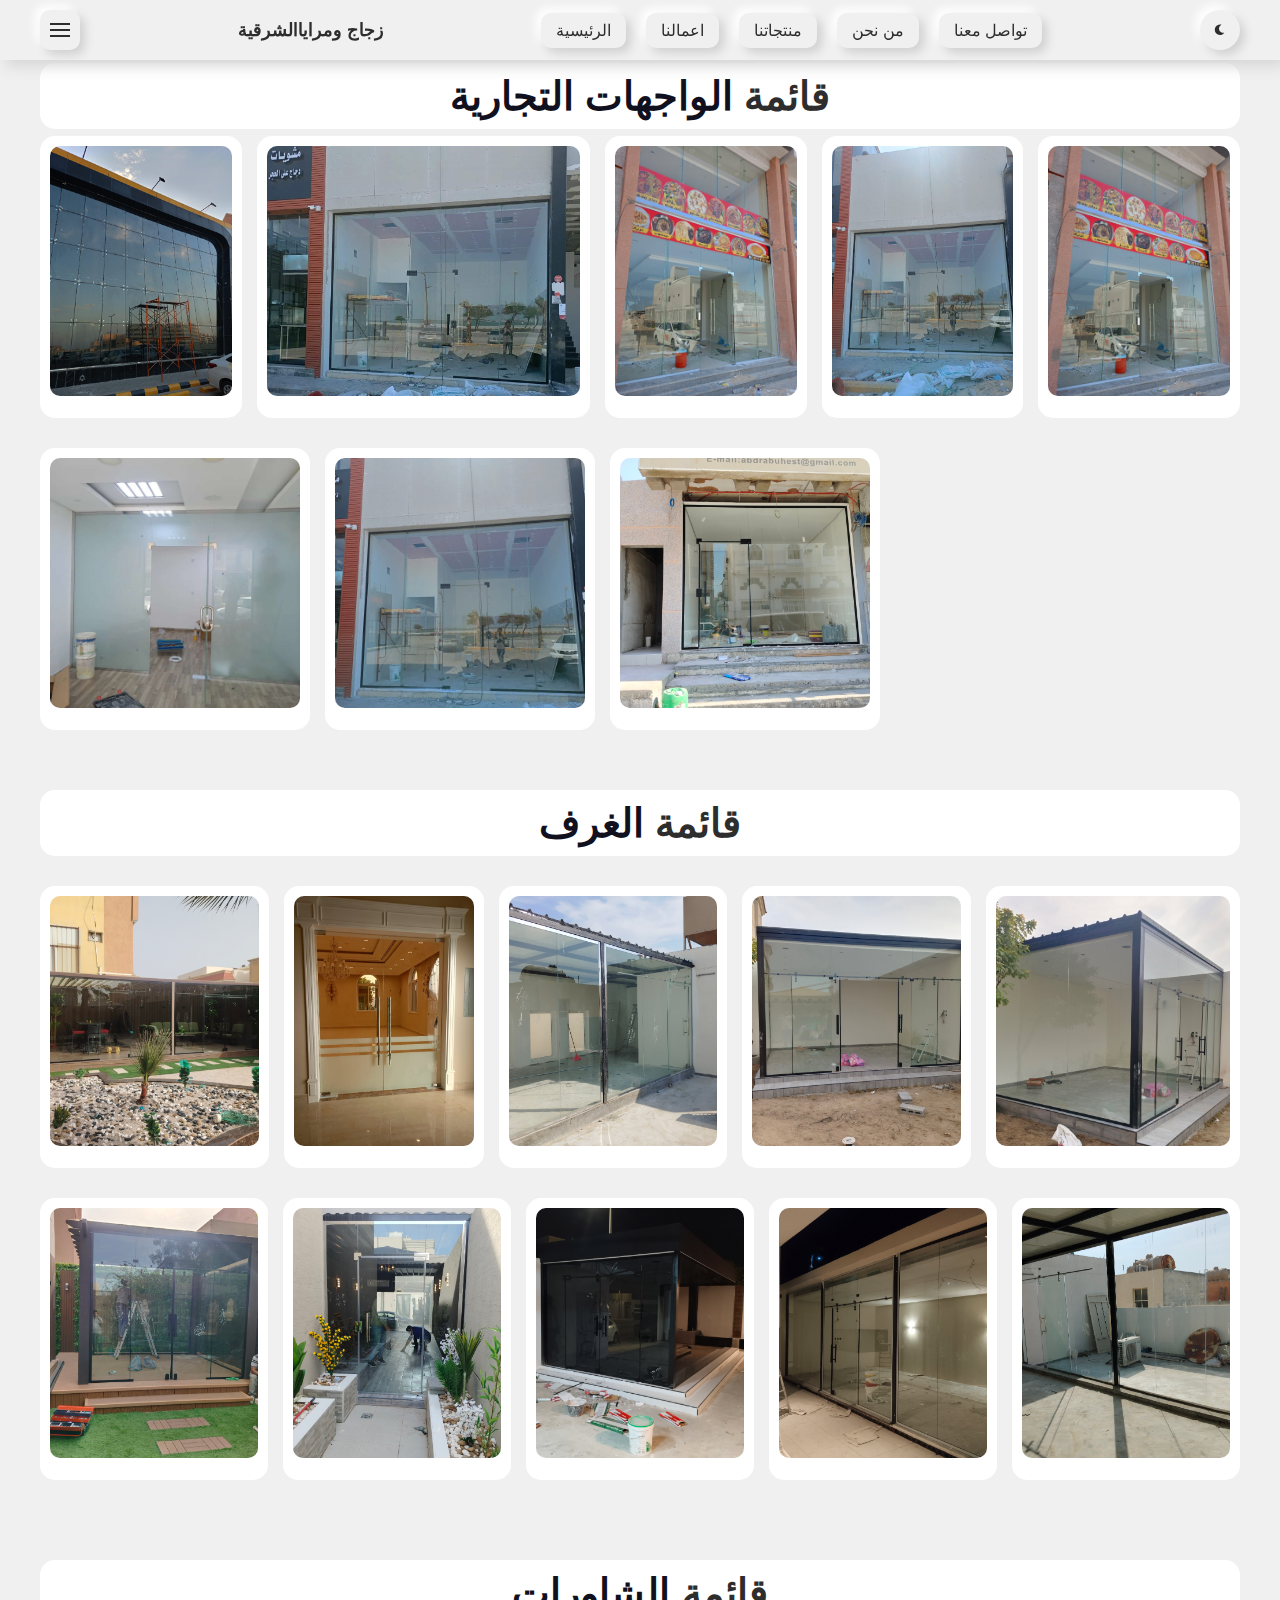
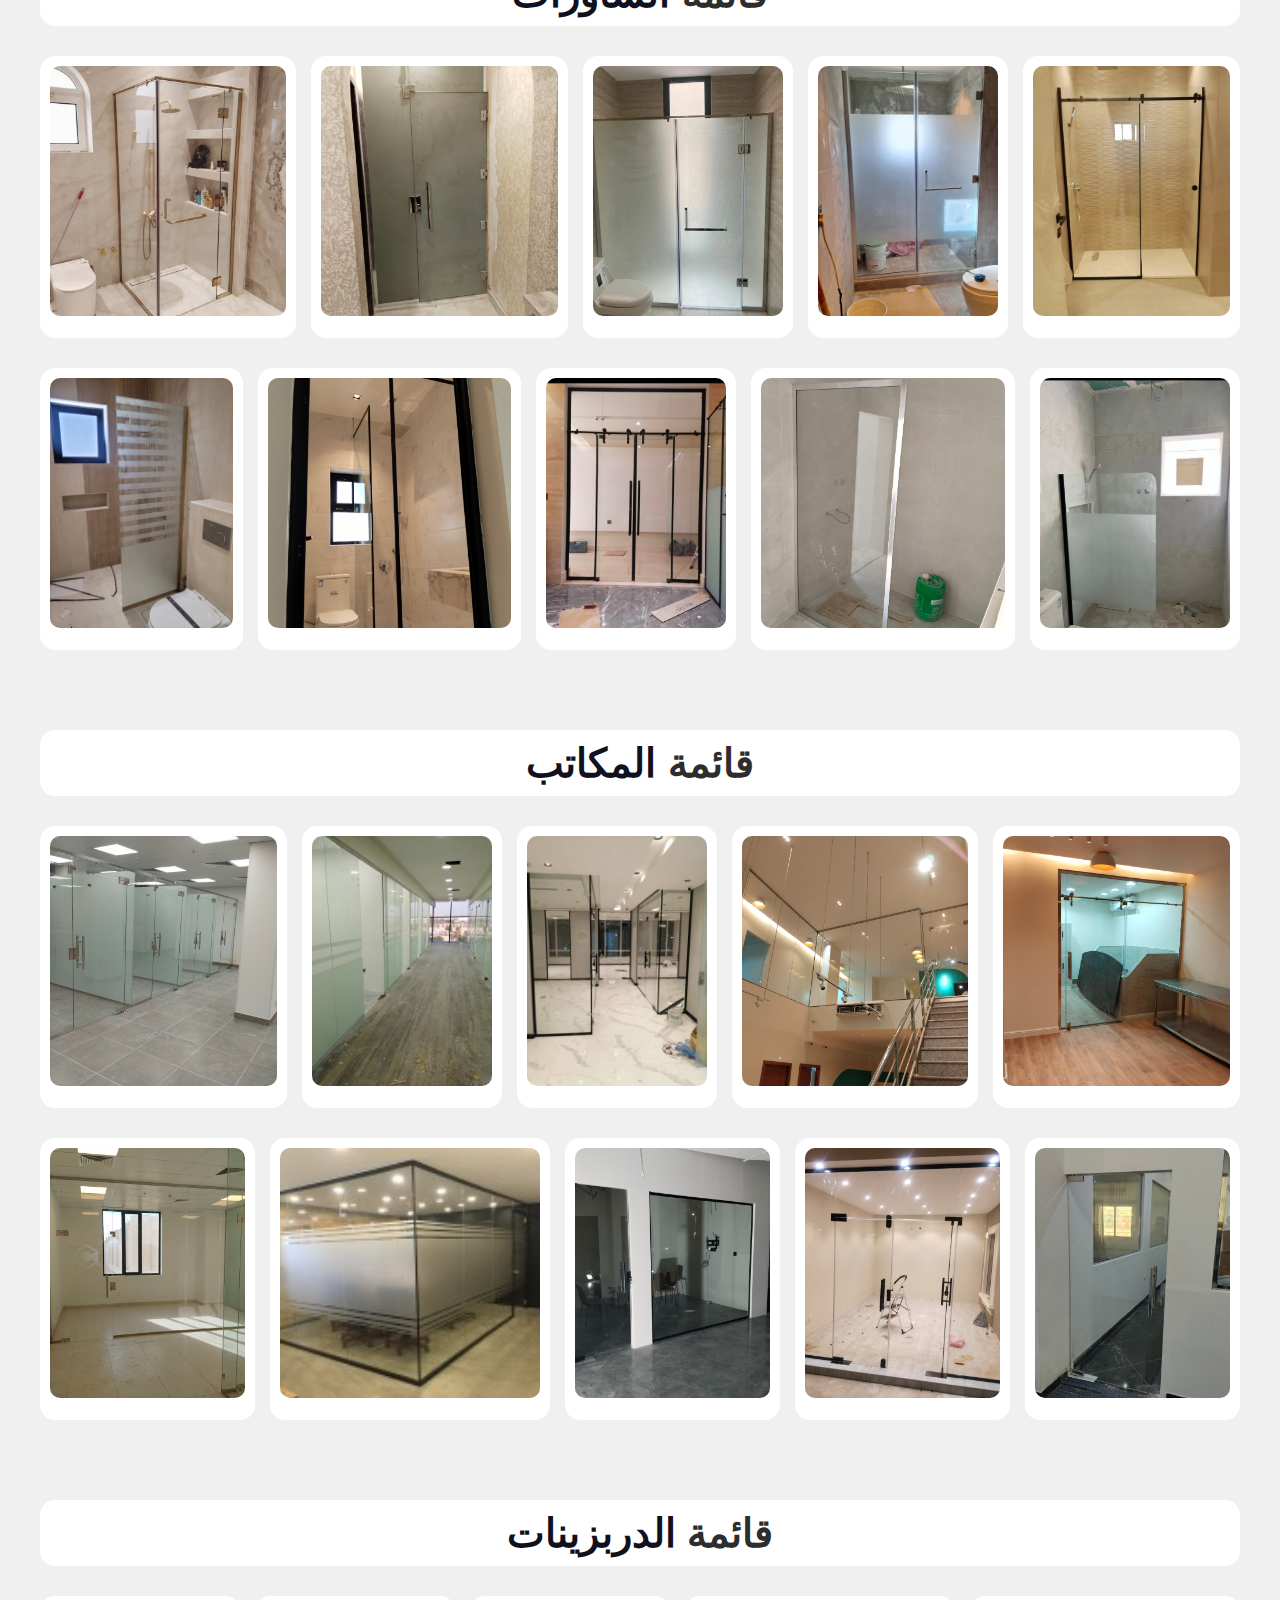
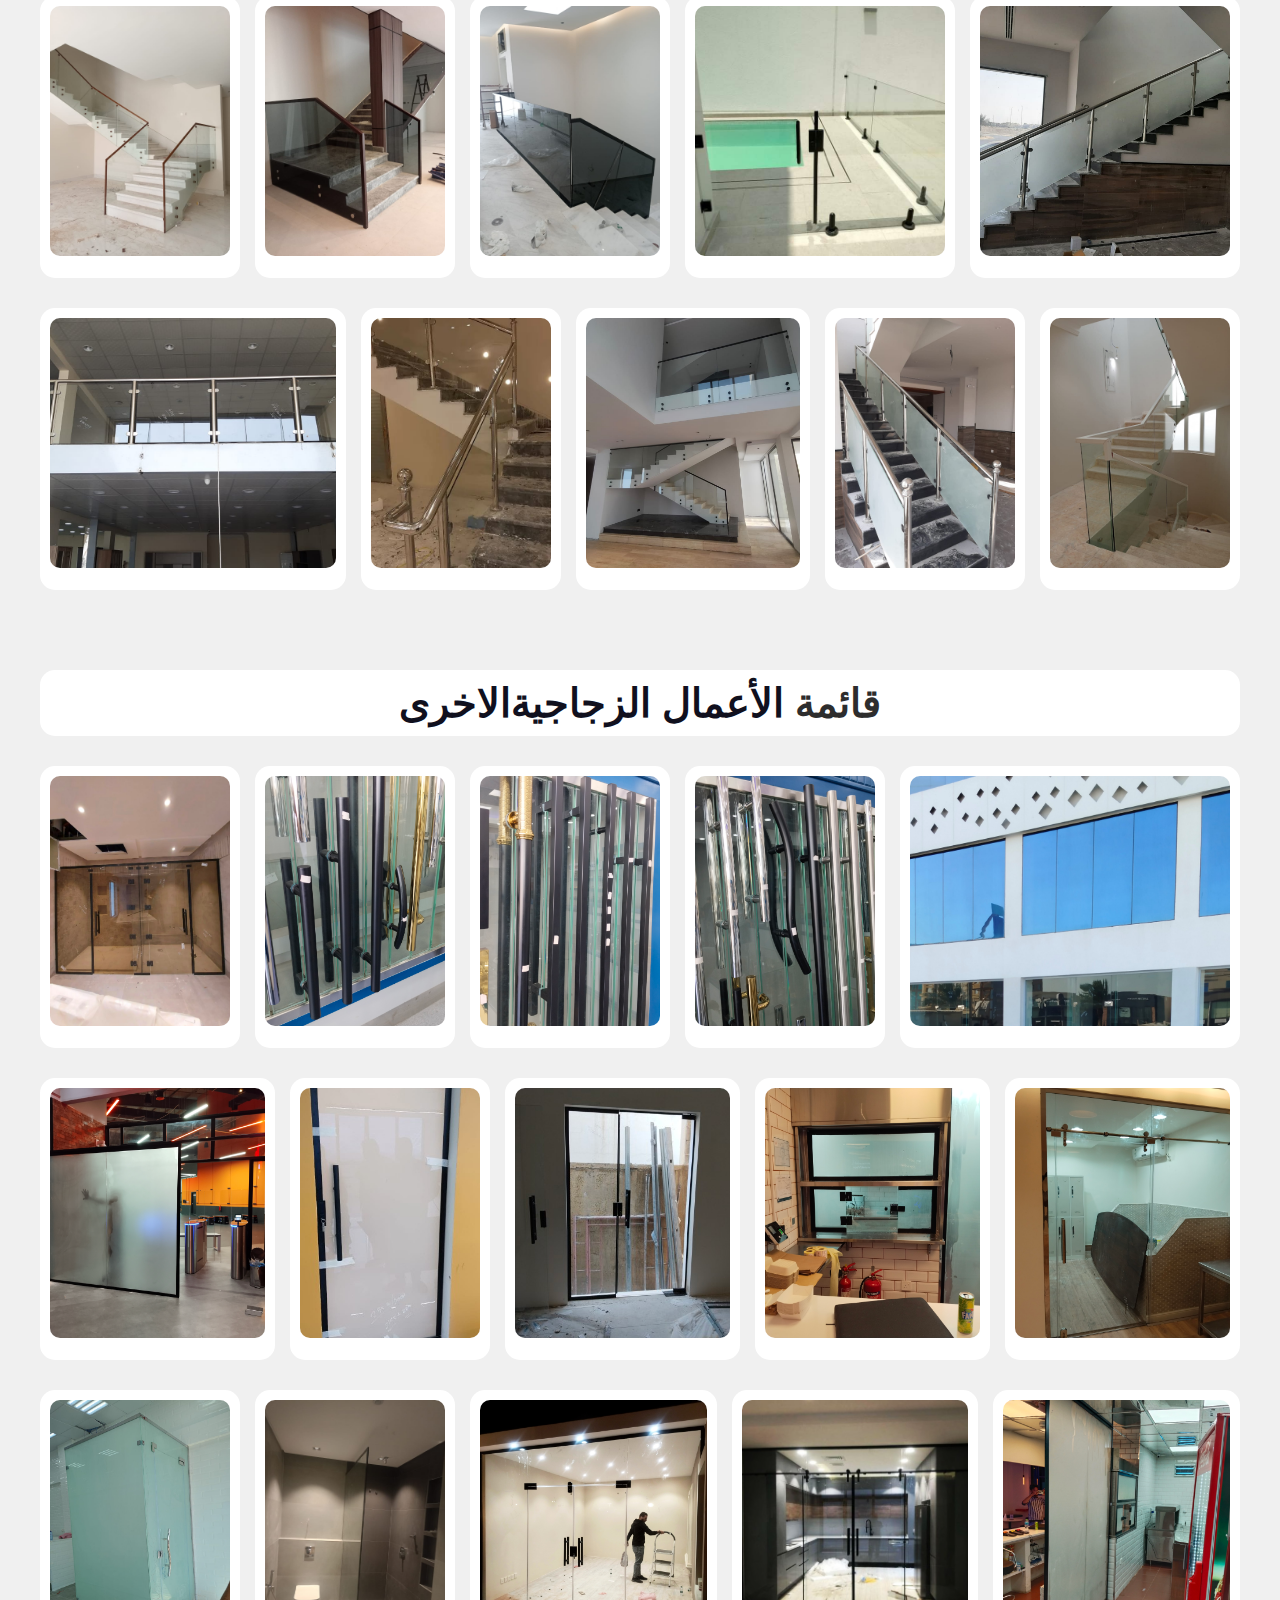
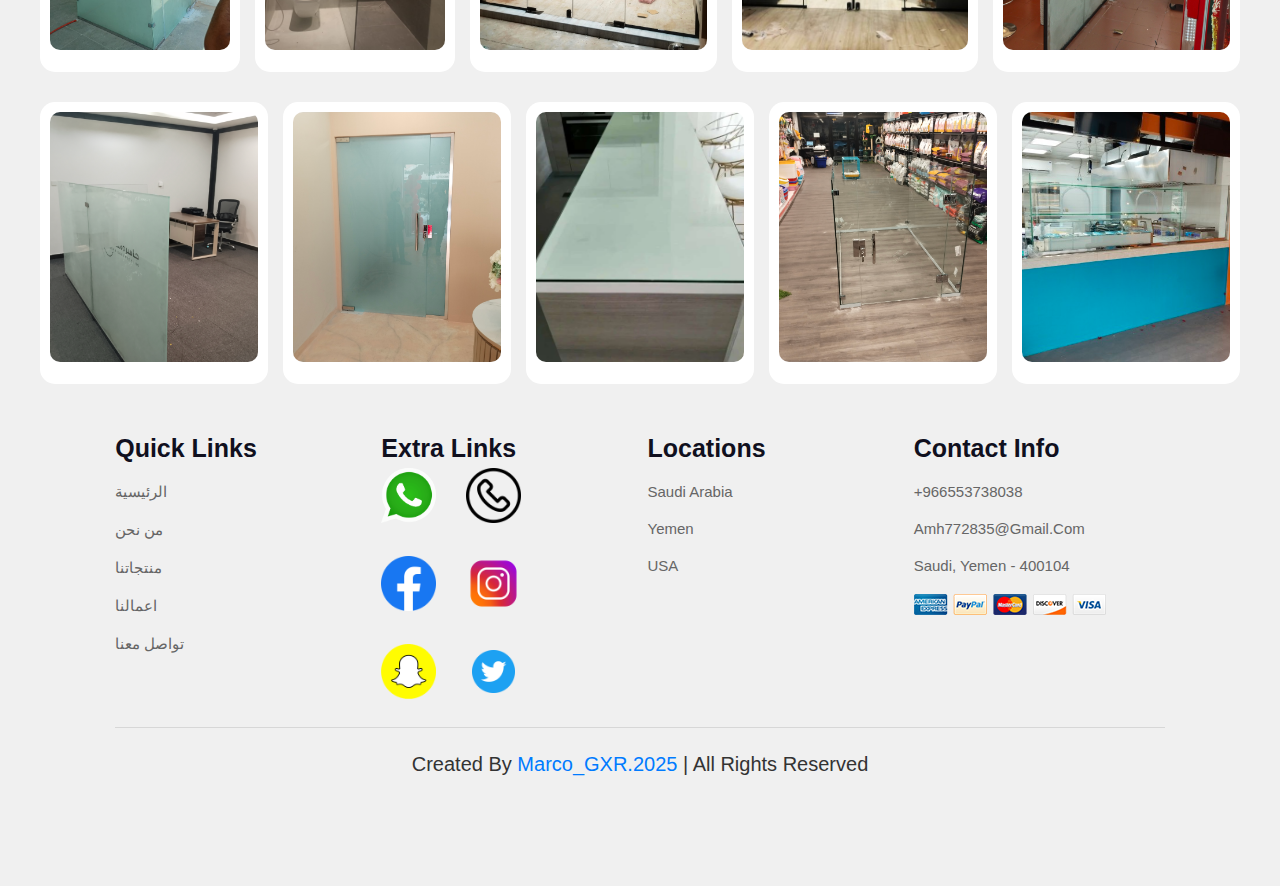
<file: view_product.html>
<!DOCTYPE html>
<html lang="en">
<head>
    <meta charset="UTF-8">
    <meta name="viewport" content="width=device-width, initial-scale=1.0">
    <title>زجاج ومراياالشرقية</title>
    <link rel="stylesheet" href="https://cdnjs.cloudflare.com/ajax/libs/font-awesome/6.0.0/css/all.min.css">
    <link rel="stylesheet" href="css/style1.css">
    <link rel="stylesheet" href="css/style.css">
    <link rel="icon" href="icon/hrm.png">

</head>

<body>
       
     <!-- home nav start -->
    <nav>
        <div class="nav-container">
            <div class="menu-icon">
                <span></span>
            </div>
           <div class="logo">زجاج ومراياالشرقية</div> 
            <div class="nav-links">
                <a href="index.html" class="nav-link">الرئيسية</a>
                <a href="view_product.html " class="nav-link">اعمالنا</a>
                <a href="#home" class="nav-link">منتجاتنا</a>
                <a href="#us" class="nav-link">من نحن</a>                
                <a href="#footer" class="nav-link">تواصل معنا</a>
            </div>
            <div class="theme-toggle">
                <i class="fas fa-moon"></i>
            </div>
        </div>
    </nav>
     <!-- home nav ends -->

    <!-- home view start -->

<div class="content1">
        <h1 class="heading1"> قائمة <span>الواجهات التجارية</span> </h1>
    
        
        <div class="team-slider" data-aos="fade-up" data-aos-delay="200">
            <div class="team-member">
                <img src="product\interface comm/1.jpg" alt="Team Member" class="member-image">
    
            </div>
            <div class="team-member">
                <img src="product\interface comm/2.jpg" alt="Team Member" class="member-image">
    
            </div>
            <div class="team-member">
                <img src="product\interface comm/3.jpg" alt="Team Member" class="member-image">
    
            </div>
            <div class="team-member">
                <img src="product\interface comm/4.jpg" alt="Team Member" class="member-image">
    
            </div>
            <div class="team-member">
                <img src="product\interface comm/5.jpg" alt="Team Member" class="member-image">
    
            </div>
        </div>
        <div class="team-slider" data-aos="fade-up" data-aos-delay="200">
            <div class="team-member">
                <img src="product\interface comm/6.jpg" alt="Team Member" class="member-image">
    
            </div>
            <div class="team-member">
                <img src="product\interface comm/7.jpg" alt="Team Member" class="member-image">
    
            </div>
            <div class="team-member">
                <img src="product\interface comm/8.jpg" alt="Team Member" class="member-image">
    
            </div>

        </div>

</div>

<section class="hero-section" id="rooms">
        <div class="background-effect"></div>
    
        <div class="content">
            <h1 class="heading1"> قائمة <span>الغرف</span> </h1>
    
            
    
            <div class="team-slider" data-aos="fade-up" data-aos-delay="200">
                <div class="team-member">
                    <img src="product/rooms/1.jpg" alt="Team Member" class="member-image" id="scrpit">
    
                </div>
                <div class="team-member">
                    <img src="product/rooms/2.jpg" alt="Team Member" class="member-image">
    
                </div>
                <div class="team-member">
                    <img src="product/rooms/3.jpg" alt="Team Member" class="member-image">
    
                </div>
                <div class="team-member">
                    <img src="product/rooms/4.jpg" alt="Team Member" class="member-image">
    
                </div>
                <div class="team-member">
                    <img src="product/rooms/5.jpg" alt="Team Member" class="member-image">
    
                </div>
            </div>
            <div class="team-slider" data-aos="fade-up" data-aos-delay="200">
                <div class="team-member">
                    <img src="product/rooms/6.jpg" alt="Team Member" class="member-image">
    
                </div>
                <div class="team-member">
                    <img src="product/rooms/7.jpg" alt="Team Member" class="member-image">
    
                </div>
                <div class="team-member">
                    <img src="product/rooms/8.jpg" alt="Team Member" class="member-image">
    
                </div>
                <div class="team-member">
                    <img src="product/rooms/9.jpg" alt="Team Member" class="member-image">
    
                </div>
                <div class="team-member">
                    <img src="product/rooms/10.jpg" alt="Team Member" class="member-image">
    
                </div>
            </div>
        </div>
    
</section>

<section class="hero-section" id="shawer">
        <div class="background-effect"></div>

        <div class="content">
            <h1 class="heading1"> قائمة <span>الشاورات</span> </h1>

            

            <div class="team-slider" data-aos="fade-up" data-aos-delay="200">
                <div class="team-member">
                    <img src="product/shawer/1.jpg" alt="Team Member" class="member-image" id="scrpit">

                </div>
                <div class="team-member">
                    <img src="product/shawer/2.jpg" alt="Team Member" class="member-image">

                </div>
                <div class="team-member">
                    <img src="product/shawer/3.jpg" alt="Team Member" class="member-image">

                </div>
                <div class="team-member">
                    <img src="product/shawer/4.jpg" alt="Team Member" class="member-image">

                </div>
                <div class="team-member">
                    <img src="product/shawer/5.jpg" alt="Team Member" class="member-image">

                </div>
            </div>
            <div class="team-slider" data-aos="fade-up" data-aos-delay="200">
                <div class="team-member">
                    <img src="product/shawer/6.jpg" alt="Team Member" class="member-image">

                </div>
                <div class="team-member">
                    <img src="product/shawer/7.jpg" alt="Team Member" class="member-image">

                </div>
                <div class="team-member">
                    <img src="product/shawer/8.jpg" alt="Team Member" class="member-image">

                </div>
                <div class="team-member">
                    <img src="product/shawer/9.jpg" alt="Team Member" class="member-image">

                </div>
                <div class="team-member">
                    <img src="product/shawer/10.jpg" alt="Team Member" class="member-image">

                </div>

            </div>
        </div>

</section>

<section class="hero-section" id="office">
    <div class="background-effect"></div>

    <div class="content">
        <h1 class="heading1"> قائمة <span>المكاتب</span> </h1>

        

        <div class="team-slider" data-aos="fade-up" data-aos-delay="200">
            <div class="team-member">
                <img src="product/office/1.jpg" alt="Team Member" class="member-image" id="scrpit">

            </div>
            <div class="team-member">
                <img src="product/office/2.jpg" alt="Team Member" class="member-image">

            </div>
            <div class="team-member">
                <img src="product/office/3.jpg" alt="Team Member" class="member-image">

            </div>
            <div class="team-member">
                <img src="product/office/4.jpg" alt="Team Member" class="member-image">

            </div>
            <div class="team-member">
                <img src="product/office/5.jpg" alt="Team Member" class="member-image">

            </div>
        </div>
        <div class="team-slider" data-aos="fade-up" data-aos-delay="200">
            <div class="team-member">
                <img src="product/office/6.jpg" alt="Team Member" class="member-image">

            </div>
            <div class="team-member">
                <img src="product/office/7.jpg" alt="Team Member" class="member-image">

            </div>
            <div class="team-member">
                <img src="product/office/8.jpg" alt="Team Member" class="member-image">

            </div>
            <div class="team-member">
                <img src="product/office/9.jpg" alt="Team Member" class="member-image">

            </div>
            <div class="team-member">
                <img src="product/office/10.jpg" alt="Team Member" class="member-image">

            </div>

        </div>
    </div>

</section>

<section class="hero-section" id="drabzen">
    <div class="background-effect"></div>

    <div class="content">
        <h1 class="heading1"> قائمة <span>الدربزينات</span> </h1>

        

        <div class="team-slider" data-aos="fade-up" data-aos-delay="200">
            <div class="team-member">
                <img src="product/drabzen/1.jpg" alt="Team Member" class="member-image" id="scrpit">

            </div>
            <div class="team-member">
                <img src="product/drabzen/2.jpg" alt="Team Member" class="member-image">

            </div>
            <div class="team-member">
                <img src="product/drabzen/3.jpg" alt="Team Member" class="member-image">

            </div>
            <div class="team-member">
                <img src="product/drabzen/4.jpg" alt="Team Member" class="member-image">

            </div>
            <div class="team-member">
                <img src="product/drabzen/5.jpg" alt="Team Member" class="member-image">

            </div>
        </div>
        <div class="team-slider" data-aos="fade-up" data-aos-delay="200">
            <div class="team-member">
                <img src="product/drabzen/6.jpg" alt="Team Member" class="member-image">

            </div>
            <div class="team-member">
                <img src="product/drabzen/7.jpg" alt="Team Member" class="member-image">

            </div>
            <div class="team-member">
                <img src="product/drabzen/8.jpg" alt="Team Member" class="member-image">

            </div>
            <div class="team-member">
                <img src="product/drabzen/9.jpg" alt="Team Member" class="member-image">

            </div>
            <div class="team-member">
                <img src="product/drabzen/10.jpg" alt="Team Member" class="member-image">

            </div>

        </div>
    </div>

</section>

<section class="hero-section" id="anather prod">
    <div class="background-effect"></div>

    <div class="content">
        <h1 class="heading1"> قائمة <span>الأعمال الزجاجيةالاخرى</span> </h1>
        <div class="team-slider" data-aos="fade-up" data-aos-delay="200">
            <div class="team-member">
                <img src="product/anather prod/1.jpg" alt="Team Member" class="member-image" id="scrpit">

            </div>
            <div class="team-member">
                <img src="product/anather prod/2.jpg" alt="Team Member" class="member-image">

            </div>
            <div class="team-member">
                <img src="product/anather prod/3.jpg" alt="Team Member" class="member-image">

            </div>
            <div class="team-member">
                <img src="product/anather prod/4.jpg" alt="Team Member" class="member-image">

            </div>
            <div class="team-member">
                <img src="product/anather prod/5.jpg" alt="Team Member" class="member-image">

            </div>
        </div>
        <div class="team-slider" data-aos="fade-up" data-aos-delay="200">
            <div class="team-member">
                <img src="product/anather prod/6.jpg" alt="Team Member" class="member-image" id="scrpit">

            </div>
            <div class="team-member">
                <img src="product/anather prod/7.jpg" alt="Team Member" class="member-image">

            </div>
            <div class="team-member">
                <img src="product/anather prod/8.jpg" alt="Team Member" class="member-image">

            </div>
            <div class="team-member">
                <img src="product/anather prod/9.jpg" alt="Team Member" class="member-image">

            </div>
            <div class="team-member">
                <img src="product/anather prod/10.jpg" alt="Team Member" class="member-image">

            </div>
        </div>
        <div class="team-slider" data-aos="fade-up" data-aos-delay="200">
            <div class="team-member">
                <img src="product/anather prod/11.jpg" alt="Team Member" class="member-image">

            </div>
            <div class="team-member">
                <img src="product/anather prod/12.jpg" alt="Team Member" class="member-image">

            </div>
            <div class="team-member">
                <img src="product/anather prod/13.jpg" alt="Team Member" class="member-image">

            </div>
            <div class="team-member">
                <img src="product/anather prod/14.jpg" alt="Team Member" class="member-image">

            </div>
            <div class="team-member">
                <img src="product/anather prod/15.jpg" alt="Team Member" class="member-image">

            </div>

        </div>
        <div class="team-slider" data-aos="fade-up" data-aos-delay="200">
            <div class="team-member">
                <img src="product/anather prod/16.jpg" alt="Team Member" class="member-image">

            </div>
            <div class="team-member">
                <img src="product/anather prod/17.jpg" alt="Team Member" class="member-image">

            </div>
            <div class="team-member">
                <img src="product/anather prod/18.jpg" alt="Team Member" class="member-image">

            </div>
            <div class="team-member">
                <img src="product/anather prod/19.jpg" alt="Team Member" class="member-image">

            </div>
            <div class="team-member">
                <img src="product/anather prod/20.jpg" alt="Team Member" class="member-image">

            </div>

        </div>
    </div>

</section>




    
    <!-- home view ends -->
 

        <!-- footer section starts  -->

        <section class="footer" id="footer">

            <div class="box-container">
    
                <div class="box">
                    <h3>quick links</h3>
                    <a href="index.html">الرئيسية</a>
                    <a href="#about">من نحن</a>
                    <a href="#products">منتجاتنا</a>
                    <a href="view_product.html">اعمالنا</a>
                    <a href="#footer">تواصل معنا</a>
                </div>
    
                <div class="box">
                    <h3>Extra links</h3>
                        <div class="social">
                        <a  href="https://wa.me/+966553738038">  <img src="icon/whatsapp.png" alt=""> </a>
                        <a  href="tel:+966553738038">  <img src="icon/phone.png" alt=""> </a>
                        <a  href="https://www.facebook.com/kianglasses?mibextid=ZbWKwL">  <img src="icon/facebook.png" alt=""> </a>
                        <a  href="https://www.instagram.com/galss_aldmmam/profilecard/?igsh=MXJvZjJlcXJud29xdg==">  <img src="icon/insta.png" alt=""> </a>
                        <a  href="https://www.snapchat.com/add/h6456137?share_id=KWly-H2kccc&locale=ar-EG">  <img src="icon/snap.png" alt=""> </a>
                        <a  href="#">  <img src="icon/tweter.png" alt=""> </a></div>
                </div>
    
                <div class="box">
                    <h3>Locations</h3>
                    <a href="#">Saudi Arabia</a>
                    <a href="#">Yemen</a>
                    <a href="#">USA</a>

                </div>
    
                <div class="box">
                    <h3>contact info</h3>
                    <a href="tel:+966553738038">+966553738038</a>
                    <a href="gmailto:amh772835@gmail.com">amh772835@gmail.com</a>
                    <a href="#">Saudi, Yemen - 400104</a>
                    <img src="images/payment.png" alt="">
                </div>
    
            </div>
    
            <div class="credit"> created by <span> <a href="https://wa.me/+967772206778">Marco_GXR.2025</a> </span> | all rights reserved </div>
    
        </section>
    
        <!-- footer section ends -->
    
<script>
const menuIcon = document.querySelector('.menu-icon');
        const navLinks = document.querySelector('.nav-links');
        const themeToggle = document.querySelector('.theme-toggle');
        const body = document.body;
        const icon = document.querySelector('.theme-toggle i');

        menuIcon.addEventListener('click', () => {
            menuIcon.classList.toggle('menu-open');
            navLinks.classList.toggle('active');
        });

        let isDark = false;
        themeToggle.addEventListener('click', () => {
            isDark = !isDark;
            if (isDark) {
                body.setAttribute('data-theme', 'dark');
                icon.classList.remove('fa-moon');
                icon.classList.add('fa-sun');
            } else {
                body.removeAttribute('data-theme');
                icon.classList.remove('fa-sun');
                icon.classList.add('fa-moon');
            }
        });

        // Smooth hover animation for nav links
        const navLinksAll = document.querySelectorAll('.nav-link');
        navLinksAll.forEach(link => {
            link.addEventListener('mouseover', () => {
                link.style.transform = 'translateY(-2px)';
                link.style.boxShadow = `inset 5px 5px 10px var(--shadow-dark),
                                      inset -5px -5px 10px var(--shadow-light)`;
            });

            link.addEventListener('mouseout', () => {
                link.style.transform = 'translateY(0)';
                link.style.boxShadow = `5px 5px 10px var(--shadow-dark),
                                      -5px -5px 10px var(--shadow-light)`;
            });
        });
        //navbar js start

</script>
<script src="https://unpkg.com/aos@2.3.1/dist/aos.js"></script>
<script>AOS.init({
    duration: 1000,
    once: true
});

// Add smooth scrolling effect for team slider
const slider = document.querySelector('.team-slider');
let isDown = false;
let startX;
let scrollLeft;

slider.addEventListener('mousedown', (e) => {
    isDown = true;
    slider.style.cursor = 'grabbing';
    startX = e.pageX - slider.offsetLeft;
    scrollLeft = slider.scrollLeft;
});

slider.addEventListener('mouseleave', () => {
    isDown = false;
    slider.style.cursor = 'grab';
});

slider.addEventListener('mouseup', () => {
    isDown = false;
    slider.style.cursor = 'grab';
});

slider.addEventListener('mousemove', (e) => {
    if (!isDown) return;
    e.preventDefault();
    const x = e.pageX - slider.offsetLeft;
    const walk = (x - startX) * 2;
    slider.scrollLeft = scrollLeft - walk;
});
</script>

</body>

</html>
</file>
<file: css/style1.css>
* {
            margin: 0;
            padding: 0;
            box-sizing: border-box;
            font-family: 'Segoe UI', Tahoma, Geneva, Verdana, sans-serif;
        }

        :root {
            --primary-color: #f0f0f0;
            --text-color: #2d2d2d;
            --shadow-light: #ffffff;
            --shadow-dark: #d1d1d1;
            --hover-color: #4a90e2;
            --botton-color: #10101e;
            --link: #007bff;
        }

        [data-theme="dark"] {
            --primary-color: #1a1a2e;
            --text-color: #ffffff;
            --shadow-light: #2d2d3f;
            --shadow-dark: #10101e;
            --hover-color: #4a90e2;
            --botton-color: #ffff;
            --link: #007bff79;
            --head:#4a91e2be;
        }

        body {
            background-color: var(--primary-color);
            transition: all 0.3s ease;
        }

        nav {
            background: var(--primary-color);
            padding: 1rem 2rem;
            position: fixed;
            width: 100%;
            top: 0;
            z-index: 1000;
            box-shadow: 5px 5px 15px var(--shadow-dark),
                       -5px -5px 15px var(--shadow-light);
        }

        .logo{
            font-size: 1.8rem;
            color:var(--text-color);
            font-weight: bolder;
        }
        .nav-container {
            max-width: 1200px;
            margin: 0 auto;
            display: flex;
            justify-content: space-between;
            align-items: center;
        }

        .menu-icon {
            width: 40px;
            height: 40px;
            display: flex;
            align-items: center;
            justify-content: center;
            border-radius: 10px;
            cursor: pointer;
            background: var(--primary-color);
            box-shadow: 5px 5px 10px var(--shadow-dark),
                       -5px -5px 10px var(--shadow-light);
            transition: all 0.3s ease;
        }

        .menu-icon:hover {
            transform: scale(0.95);
            box-shadow: inset 5px 5px 10px var(--shadow-dark),
                       inset -5px -5px 10px var(--shadow-light);
        }

        .menu-icon span {
            position: relative;
            width: 20px;
            height: 2px;
            background: var(--text-color);
            transition: all 0.3s ease;
        }

        .menu-icon span::before,
        .menu-icon span::after {
            content: '';
            position: absolute;
            width: 20px;
            height: 2px;
            background: var(--text-color);
            transition: all 0.3s ease;
        }

        .menu-icon span::before {
            transform: translateY(-6px);
        }

        .menu-icon span::after {
            transform: translateY(6px);
        }

        .nav-links {
            display: flex;
            gap: 2rem;
        }

        .nav-link {
            text-decoration: none;
            font-size: medium;
            color: var(--text-color);
            padding: 0.8rem 1.5rem;
            border-radius: 10px;
            transition: all 0.3s ease;
            background: var(--primary-color);
            box-shadow: 5px 5px 10px var(--shadow-dark),
                       -5px -5px 10px var(--shadow-light);
        }

        .nav-link:hover {
            color: var(--hover-color);
            transform: translateY(-2px);
        }

        .theme-toggle {
            width: 40px;
            height: 40px;
            border-radius: 50%;
            background: var(--primary-color);
            box-shadow: 5px 5px 10px var(--shadow-dark),
                       -5px -5px 10px var(--shadow-light);
            cursor: pointer;
            display: flex;
            align-items: center;
            justify-content: center;
            transition: all 0.3s ease;
        }

        .theme-toggle:hover {
            transform: scale(0.95);
            box-shadow: inset 5px 5px 10px var(--shadow-dark),
                       inset -5px -5px 10px var(--shadow-light);
            
        }

        .theme-toggle i {
            color: var(--text-color);
            font-size: 1.2rem;
        }


        /* * {
            margin: 0;
            padding: 0;
            box-sizing: border-box;
            font-family: 'Segoe UI', sans-serif;
        }

        body {
            background-color: #0a0a0a;
            color: white;
            overflow-x: hidden;
        } */

        .hero-section {
            min-height: 85vh;
            position: relative;
            padding: 2rem;
            
        }

        .background-effect {
            position: absolute;
            top: 0;
            left: 0;
            width: 100%;
            height: 100%;
            background: linear-gradient(45deg,var(--primary-color));
            z-index: -1;
        }

        .content {
            max-width: 1200px;
            margin: 0 auto;
            padding-top: 4rem;
            color: var(--botton-color)
        }

        .hero-title {
            font-size: 3.5rem;
            margin-top: 5rem;
            margin-bottom: 2rem;
            text-align: right;
            background: linear-gradient(45deg, var(--hover-color), var(--botton-color));
            -webkit-background-clip: text;
            -webkit-text-fill-color: transparent;
        }
        

        .team-slider {
            display: flex;
            gap: 1.5rem;
            margin: -1rem 0;
            margin-top: 20px;
            overflow-x: auto;
            padding: 1rem 0;
            scrollbar-width: none;
        }

        .team-slider::-webkit-scrollbar {
            display: none;
        }

        .team-member {
            min-width: 200px;
            background: var(--shadow-light);
            backdrop-filter: blur(10px);
            border-radius: 15px;
            padding: 1rem;
            transition: transform 0.3s ease;
        }

        .team-member:hover {
            transform: translateY(-10px);
        }

        .member-image {
            width: 100%;
            height: 250px;
            border-radius: 10px;
            object-fit: cover;
            margin-bottom: 1rem;
        }

        .member-name {
            font-size: 1.8rem;
            margin-bottom: 0.5rem;
            text-align: right;

        }

        .member-role{

            text-align: right;

        }
        .member-role a{
            color:var(--link);
            font-size: 1.6rem;
            text-align: right;
        }
        .member-role a:hover{
            color: #007bff;
            text-decoration: underline;

        }

        .featured-section {
            margin-top: 4rem;
            display: grid;
            grid-template-columns: 1fr 1fr;
            gap: 2rem;
            align-items: center;
        }

        .featured-content h2 {
            color: var(--botton-color);
            font-size: 2.5rem;
            margin-bottom: 1.5rem;
        }
        .featured-content{
            text-align: center;
        }

        .featured-content p {
            color: #888;
            font-size: 1.3rem;
            margin-bottom: 2rem;
        }

        .cta-button {
            background: var(--botton-color);
            color:var(--primary-color);
            padding: 1rem 2rem;
            border: none;
            border-radius: 30px;
            font-weight: bold;
            cursor: pointer;
            transition: transform 0.3s ease;
        }

        .cta-button:hover {
            transform: scale(1.05);
        }

        .featured-image {
            width: 100%;
            height: 400px;
            object-fit: cover;
            border-radius: 15px;
        }

        @media (max-width: 768px) {
            .hero-title {
                font-size: 2.5rem;
            }

            /* .featured-section {
                grid-template-columns: 2fr;
            } */

            .featured-image{
                height: 90px;
                width: 160px;

            }

            .team-member {
                min-width: 160px;
            }
        }


        @media (max-width: 768px) {
            .nav-links {
                display: none;
                position: absolute;
                top: 80px;
                left: 0;
                width: 100%;
                background: var(--primary-color);
                flex-direction: column;
                padding: 1rem;
                gap: 1rem;
                box-shadow: 0 5px 15px var(--shadow-dark);
            }

            .nav-links.active {
                display: flex;
            }

            .nav-link {
                text-align: center;
            }
        }

        .menu-open .menu-icon span {
            background: transparent;
        }

        .menu-open .menu-icon span::before {
            transform: rotate(45deg);
        }

        .menu-open .menu-icon span::after {
            transform: rotate(-45deg);
        }
</file>
<file: css/style.css>
:root{
    --GXR:#01022d;
    --GXR2:#00a9fd91;
    --primary-color: #f0f0f0;
    --text-color: #2d2d2d;
    --shadow-light: #ffffff;
    --shadow-dark: #d1d1d1;
    --hover-color: #4a90e2;
    --botton-color: #10101e;
    --link: #007bff;
}

*{
    margin:0; padding:0;
    box-sizing: border-box;
    font-family: Verdana, Geneva, Tahoma, sans-serif;
    outline: none; border:none;
    text-decoration: none;
    text-transform: capitalize;
    transition: .2s linear;
}

html{
    font-size: 62.5%;
    scroll-behavior: smooth;
    scroll-padding-top: 6rem;
    overflow-x: hidden;
}

section{
    padding:2rem 9%;
    
}

.heading{
    text-align: center;
    font-size: 4rem;
    color:var(--text-color);
    padding:1rem;
    margin:2rem 0;
    background:rgba(255, 51, 153,.05);
}
.heading1{
    text-align: center;
    font-size: 4rem;
    color:var(--text-color);
    padding:1rem;
    margin:2rem 0;
}
.content1{
    position: relative;
    max-width: 1200px;
    margin: 0 auto;
    padding-top: 4rem;
    color: var(--botton-color)
}

.heading span{
    color:var(--botton-color);
}
.heading1 span{
    color:var(--botton-color);
}

.btn1{
    display: inline-block;
    margin-top: 1rem;
    border-radius: 1rem;
    background:var(--GXR);
    color:#fff;
    padding:.9rem 3.5rem;
    cursor: pointer;
    font-size: 1.9rem;
    text-align: center;
}

.btn{
    display: inline-block;
    margin-top: 1rem;
    border-radius: 1rem;
    background:var(--GXR);
    color:#fff;
    padding:.9rem 3.5rem;
    cursor: pointer;
    font-size: 1.9rem;
    text-align: center;
}

.btn:hover{
    background:var(--GXR2);
}
.btn1:hover{
    background:var(--GXR2);
   color:var(--GXR);
    transition: 0.6s ;
   
}

header{
    position: fixed;
    top:0; left:0; right:0;
    background:#01022d;
    border-radius: 20px;
    padding:2rem 9%;
    display: flex;
    align-items: center;
    justify-content: space-between;
    z-index: 1000;
    box-shadow: 0 .5rem 1rem rgba(0,0,0,.1);
}

header .logo{
    font-size: 3rem;
    color:#fff;
    font-weight: bolder;
}

header .logo span{
    color:var(--GXR2);
}

header .navbar a{
    font-size: 2rem;
    padding:0 1.5rem;
    color:#fff;

}

header .navbar a:hover{
    color:var(--GXR2);
    transition: 0.3s;
}

header .icons a{
    font-size: 2.5rem;
    color:#333;
    margin-left: 1.5rem;
}

header .icons a:hover{
    color:var(--GXR);
   
}

header #toggler{
    display: none;
}

header .fa-bars{
    font-size: 3rem;
    color:#333;
    border-radius: .5rem;
    padding:.5rem 1.5rem;
    cursor: pointer;
    border:.1rem solid rgba(0,0,0,.3);
    display: none;
}

.home{
    display: flex;
    align-items: center;
    min-height: 100vh;
    background:url(../images/home-bg1.jpg) no-repeat;
    background-size: cover;
    background-position: center;
}

.home .content{
    max-width: 65rem;
    backdrop-filter: blur(10px);
    border-radius: 20px;
}

.home .content h3{
    font-size: 6rem;
    color:rgb(255, 255, 255);
}

.home .content span{
    font-size: 3.5rem;
    color:var(--GXR);
    padding:1rem 0;
    line-height: 1.5;
}

.home .content p{
    font-size: 1.5rem;
    color:#999;
    padding:1rem 0;
    line-height: 1.5;
}
.heading{
    background:var(--shadow-light);
    border-radius: 15px;
}
.heading1{
    background:var(--shadow-light);
    border-radius: 15px;
    border: #00a9fd91;
    position: sticky;
    top: 63px;
    padding: 10px;
    margin: auto;
    z-index: 10;
    
}
.about h1{
    text-align: center;
    font-size: 4rem;
    color: var(--botton-color);
    padding: 1rem;
    margin: 2rem 0;
    background:#fff;
    border-radius: 20px;
}
.about .row{
    display: flex;
    align-items: center;
    gap:2rem;
    flex-wrap: wrap;
    padding:2rem 0;
    padding-bottom: 3rem;
}

.about .row .video-container{
    flex:1 1 40rem;
    position: relative;
}

.about .row .video-container video{
    width: 100%;
    border: 1.5rem solid #fff;
    border-radius: 2.5rem;
    box-shadow: 0 .5rem 1rem rgba(0, 0, 0, .1);
    height: 100%;
    object-fit: cover;
}

.about .row .video-container h3{
    position: absolute;
    top:50%; transform: translateY(-50%);
    font-size: 3rem;
    background:#fff;
    width:100%;
    padding:1rem 2rem;
    text-align: center;
    mix-blend-mode: screen;
}

.about .row .content{
    flex:1 1 40rem;
}

.about .row .content h3{
    text-align: right;
    font-size: 3rem;
    color:var(--botton-color);
}

.about .row .content p{
    font-size: 1.5rem;
    color:#888;
    padding:.5rem 0;
    padding-top: 1rem;
    line-height: 1.5;
    text-align: right;
}

.icons-container{
    background:rgba(17, 10, 82, 0.096);
    display: flex;
    flex-wrap: wrap;
    gap:1.5rem;
    padding-top: 5rem;
    padding-bottom: 5rem;
}

.icons-container .icons{
    width: 25%;
    background:#fff;
    border:.1rem solid rgba(0,0,0,.1);
    padding:2rem;
    display: flex;
    align-items: center;
    flex:1 1 25rem;
}

.icons-container .icons img{
    
    height:5rem;
    margin-right: 2rem;
}

.icons-container .icons h3{
    color:#333;
    padding-bottom: .5rem;
    font-size: 1.5rem;
}

.icons-container .icons span{
    color:#555;
    font-size: 1.3rem;
}

.products .box-container{
    display: flex;
    flex-wrap: wrap;
    gap:1.5rem;
}

.products .box-container .box{
    flex:1 1 30rem;
    box-shadow: 0 .5rem 1.5rem rgba(0,0,0,.1);
    border-radius: 15px;
    border:.1rem solid rgba(0,0,0,.1);
    position: relative;  
    background-color: var(--shadow-light);
  
}



.products .box-container .box .image{
    position: relative;
    text-align: center;
    padding-top: 2rem;
    overflow:hidden;
}

.products .box-container .box .image img{
    height:25rem;
}

.products .box-container .box:hover .image img{
    transform: scale(0.9);
}

.products .box-container .box .image .icons{
    position: absolute;
    bottom:-7rem; left:0; right:0;
    display: flex;
}

.products .box-container .box:hover .image .icons{
    bottom:0;
}

.products .box-container .box .image .icons a{
    height: 5rem;
    line-height: 5rem;
    font-size: 2rem;
    width:50%;
    background:var(--GXR);
    color:#fff;
}

.products .box-container .box .image .icons .cart-btn{
    border-left: .1rem solid #fff7;
    border-right: .1rem solid #fff7;
    width:100%;
}

.products .box-container .box .image .icons a:hover{
    background:#fff;
    color: var(--GXR);
}



.products .box-container .box .content{
    padding:2rem;
    text-align: center;
}

.products .box-container .box .content h3{
    font-size: 2.5rem;
    color:#333;
}


.review .box-container{
    display: flex;
    flex-wrap: wrap;
    gap:1.5rem;
}

.review .box-container .box{
    flex:1 1 30rem;
    box-shadow: 0 .5rem 1.5rem rgba(0,0,0,.1);
    border-radius: 50rem;
    padding:3rem 2rem;
    position: relative;
    border:.1rem solid rgba(0,0,0,.1);
    background-color: var(--shadow-light);

}

.review .box-container .box .fa-quote-right{
    position: absolute;
    bottom:3rem; right:3rem;
    font-size: 6rem;
    color:#eee;
}

.review .box-container .box .stars i{
    color:var(--GXR);
    font-size: 2rem;
}

.review .box-container .box p{
    color:#999;
    font-size: 1.5rem;
    line-height: 1.5;
    padding-top: 2rem;
}

.review .box-container .box .user{
    display: flex;
    align-items: center;
    padding-top: 2rem;
    padding-left: 2rem;
    padding-right: 2rem;
}

.review .box-container .box .user img{
    height:6rem;
    width:6rem;
    border-radius: 50%;
    object-fit: cover;
    margin-right: 1rem;
}

.review .box-container .box .user h3{
    font-size: 2rem;
    color:var(--botton-color);
}

.review .box-container .box .user span{
    font-size: 1.5rem;
    color:var(--botton-color);
}

.contact .row{
    display: flex;
    flex-wrap: wrap-reverse;
    gap:1.5rem;
    align-items: center;
}

.contact .row form{
    flex:1 1 40rem;
    padding:2rem 2.5rem;
    box-shadow: 0 .5rem 1.5rem rgba(0,0,0,.1);
    border:.1rem solid rgba(0,0,0,.1);
    background: #fff;
    border-radius: .5rem;
}

.contact .row .image{
    flex:1 1 40rem;
}

.contact .row .image img{
    width: 100%;
}

.contact .row form .box{
    padding:1rem;
    font-size: 1.7rem;
    text-transform: none;
    border:.1rem solid rgba(0,0,0,.1);
    border-radius: .5rem;
    margin:.7rem 0;
    width: 100%;
}

.contact .row form .box:focus{
    border-color: var(--GXR);
}

.contact .row form textarea{
    height: 15rem;
    resize: none;
}
.products .box-container .box .image img {
    height: 25rem;
    width: 93%;
    height: 234px;
    border-radius: 15px;
    object-fit: cover;
    margin-bottom: 0rem;
}
.products .box-container .box .content h3 {
    font-size: 2.5rem;
    color: var(--botton-color);
}


.footer .box-container{
    display: flex;
    flex-wrap: wrap;
    gap:1.5rem;
}

.footer .box-container .box{
    flex:1 1 25rem;
}

.footer .box-container .box h3{
    color:var(--botton-color);
    font-size: 2.5rem;
    padding:1rem 0;
}

.footer .box-container .box a{
    display: block;
    color:#666;
    font-size: 1.5rem;
    padding:1rem 0;
}

.footer .box-container .box a:hover{
    color:var(--botton-color);
    text-decoration: underline;
}

.footer .box-container .box  img{
    margin-top: 1rem;
}

.footer .credit{
    text-align: center;
    padding:1.5rem;
    margin-top: 1.5rem;
    padding-top: 2.5rem;
    font-size: 2rem;
    color:#333;
    border-top: .1rem solid rgba(0,0,0,.1);
    padding-bottom: 9rem;
}

.footer .credit span a{
    color:var(--link);
    /* font-weight: bold; */
}
.footer .credit span a:hover{
    text-decoration: underline;
    color: #007bff

}


.social{
    margin-top: -2.5rem;
    text-align: center;
    display: flex;
    flex-wrap: wrap;
}
.social img{
margin-right: 3rem;
width: 5.5rem;
transition: 0.2s;
}
.social img:hover{
transform:scale(1.2);
}
.social2{
   
    margin-top: 0 ;
    position:absolute;
    right: 35px;
 
}
.social2 img{
    width: 1.5rem;
    margin:  5px 5px 5px 5px;
    
}
.side-phone, .side-whats {
    width: 50px;
    height: 50px;
    line-height: 50px;
    display: inline-block;
    color: #fff;
    text-align: center;
    font-size: 30px;
    margin-bottom: 5px;

}










/* media queries  */
@media (max-width:991px){
    
    html{
        font-size: 55%;
    }

    header{
        padding:2rem;
    }

    section{
        padding:2rem;
    }

    .home{
        background-position: left;
    }

}

@media (max-width:768px){

    header .fa-bars{
        display: block;
    }

    header .navbar{
        position:absolute;
        top:100%; left:0; right:0;
        background:#eee;
        border-top: .1rem solid rgba(0,0,0,.1);
        clip-path: polygon(0 0, 100% 0, 100% 0, 0 0);
    }

    header #toggler:checked ~ .navbar{
        clip-path:polygon(0 0, 100% 0, 100% 100%, 0% 100%);
    }

    header .navbar a{
        margin:1.5rem;
        padding:1.5rem;
        background:#fff;
        border:.1rem solid rgba(0,0,0,.1);
        /* display: block; */
    }

    .home .content h3{
        font-size: 5rem;
    }

    .footer .content span{
        font-size: 2.3rem;
    }
    .footer .credit{
        font-size: 1.7rem;
    }

    .icons-container .icons h3{
        font-size: 2rem;
    }
    
    .icons-container .icons span{
        font-size: 1.7rem;
    }
    
}

@media (max-width:450px){
    
    html{
        font-size: 42%;
    }

    .heading{
        font-size: 3rem;
    }

}
</file>
